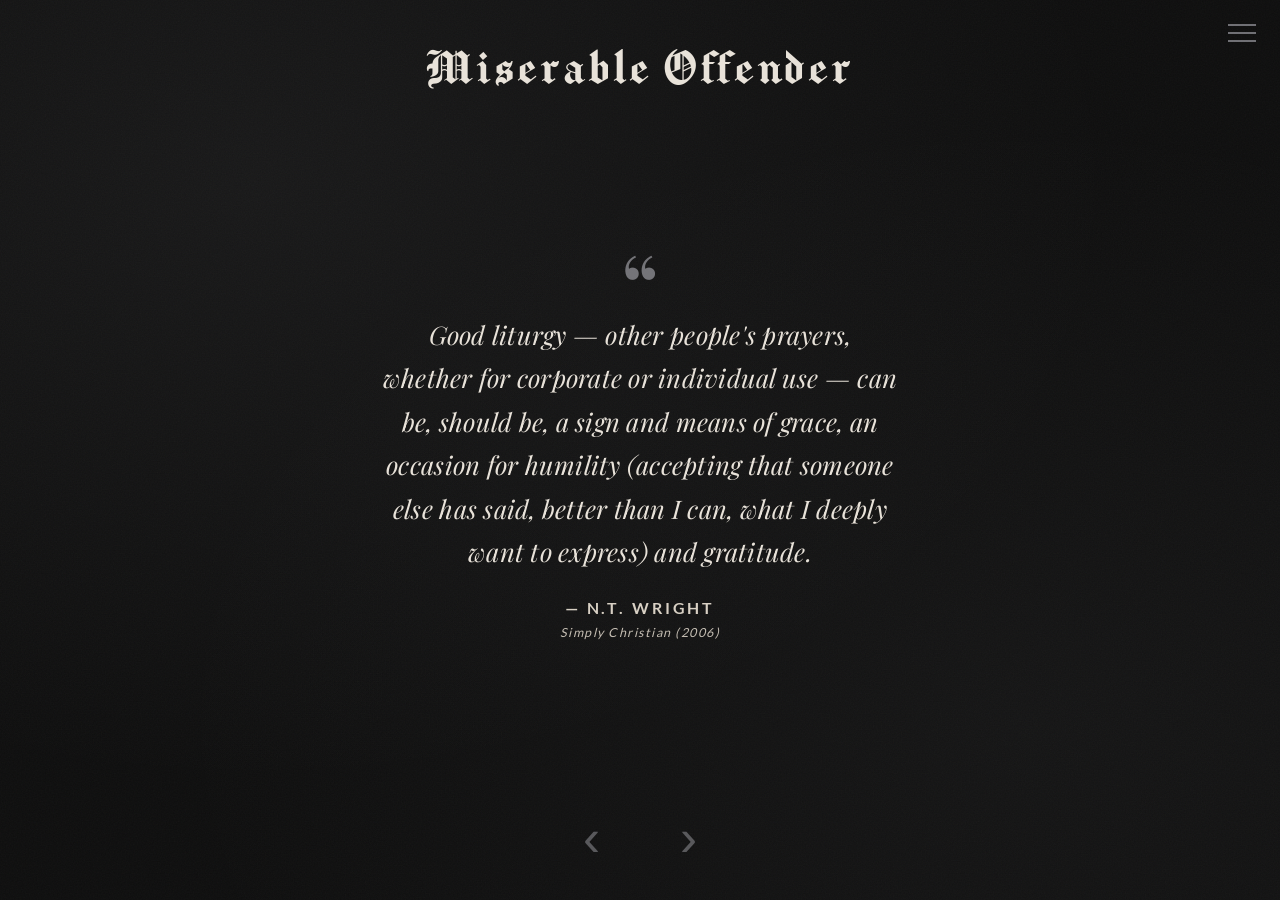
<file: index.html>
<!DOCTYPE html>
<html lang="en">
<head>
  <meta charset="UTF-8">
  <meta name="viewport" content="width=device-width, initial-scale=1.0">
  <title>Miserable Offender</title>
  <link rel="apple-touch-icon" sizes="180x180" href="apple-touch-icon.png">
  <link rel="icon" type="image/png" sizes="32x32" href="favicon-32x32.png">
  <link rel="icon" type="image/png" sizes="16x16" href="favicon-16x16.png">
  <link rel="icon" type="image/x-icon" href="favicon.ico">
  <meta name="description" content="Quotes about the phrase 'Miserable Offender' and the Book of Common Prayer">
  <link rel="canonical" href="https://www.miserableoffender.com/">

  <meta property="og:title" content="Miserable Offender">
  <meta property="og:description" content="Quotes about the phrase 'Miserable Offender' and the Book of Common Prayer">
  <meta property="og:image" content="https://www.miserableoffender.com/images/og-image.png">
  <meta property="og:url" content="https://www.miserableoffender.com/">
  <meta property="og:type" content="website">
  <meta property="og:site_name" content="Miserable Offender">
  <meta name="twitter:card" content="summary_large_image">
  <meta name="theme-color" content="#0d0d0d">


  <link rel="stylesheet" href="css/miserable.css">
  <link rel="stylesheet" href="css/index.css">
</head>
<body>

  <nav class="site-nav" aria-label="Site">
    <button class="hamburger" id="hamburger" aria-label="Open menu" aria-expanded="false">
      <span></span><span></span><span></span>
    </button>
    <div class="nav-menu" id="nav-menu">
      <a href="allquotes.html">All Quotes</a>
      <a href="stickers.html">Stickers</a>
      <a href="about.html">About</a>
    </div>
  </nav>

  <main class="page-center">
    <h1 class="site-title"><span>Miserable</span> <span>Offender</span></h1>

    <blockquote class="quote-card" id="card">
    <span class="open-quote" aria-hidden="true">&ldquo;</span>
    <p id="quote-text"><noscript>JavaScript must be enabled to display quotes.</noscript></p>
    <p id="quote-author"></p>
    <p id="quote-source"></p>
    </blockquote>
  </main>

  <div class="quote-nav">
    <button class="prev-quote-btn" title="Previous quote (←)" aria-label="Previous quote">&#8249;</button>
    <button class="next-quote-btn" title="Next quote (Space / →)" aria-label="Next quote">&#8250;</button>
  </div>

  <script src="js/nav.js" defer></script>
  <script>
    let deck = [];
    let deckIndex = 0;

    // Fisher-Yates shuffle (in place)
    function shuffle(arr) {
      for (let i = arr.length - 1; i > 0; i--) {
        const j = Math.floor(Math.random() * (i + 1));
        [arr[i], arr[j]] = [arr[j], arr[i]];
      }
    }

    function getNextQuote() {
      if (deckIndex >= deck.length) deckIndex = 0;
      return deck[deckIndex++];
    }

    function getPrevQuote() {
      deckIndex -= 2;
      if (deckIndex < 0) deckIndex = deck.length + deckIndex;
      return deck[deckIndex++];
    }

    function displayQuote(quote) {
      document.getElementById('quote-text').textContent = quote.text;
      const authorEl = document.getElementById('quote-author');
      authorEl.textContent = quote.author ?? '';
      authorEl.classList.toggle('hidden', !quote.author);

      const sourceEl = document.getElementById('quote-source');
      if (quote.url) {
        sourceEl.innerHTML = `<a href="${quote.url}" target="_blank" rel="noopener noreferrer">${quote.source}</a>`;
        document.getElementById('card').setAttribute('cite', quote.url);
      } else {
        sourceEl.textContent = quote.source;
        document.getElementById('card').removeAttribute('cite');
      }
    }

    function initDeck(data) {
      deck = [...data];
      shuffle(deck);
      displayQuote(getNextQuote());
    }

    function setupKeyboardNav() {
      document.addEventListener('keydown', e => {
        if (e.key === ' ' || e.key === 'ArrowRight') {
          e.preventDefault();
          if (!document.querySelector('.next-quote-btn').disabled) nextQuote();
        } else if (e.key === 'ArrowLeft') {
          e.preventDefault();
          if (!document.querySelector('.prev-quote-btn').disabled) prevQuote();
        }
      });
    }

    function setupSwipeNav() {
      let touchStartX, touchStartY;

      // Record where the finger first touched down
      document.addEventListener('touchstart', e => {
        touchStartX = e.changedTouches[0].clientX;
        touchStartY = e.changedTouches[0].clientY;
      }, { passive: true });

      document.addEventListener('touchend', e => {
        const dx = e.changedTouches[0].clientX - touchStartX;
        const dy = e.changedTouches[0].clientY - touchStartY;
        const animating = document.querySelector('.next-quote-btn').disabled;

        if (Math.abs(dx) > 80 && Math.abs(dy) < Math.abs(dx) && !animating) {
          if (dx < 0) nextQuote(); else prevQuote();
        }
      }, { passive: true });
    }

    function changeQuote(getQuoteFn) {
      const textEl   = document.getElementById('quote-text');
      const authorEl = document.getElementById('quote-author');
      const sourceEl = document.getElementById('quote-source');
      const btns = document.querySelectorAll('.quote-nav button');

      btns.forEach(b => b.disabled = true);

      textEl.classList.add('fade-out');
      authorEl.classList.add('fade-out');
      sourceEl.classList.add('fade-out');

      textEl.addEventListener('animationend', () => {
        textEl.classList.remove('fade-out');
        authorEl.classList.remove('fade-out');
        sourceEl.classList.remove('fade-out');

        displayQuote(getQuoteFn());

        textEl.classList.add('fade-in');
        authorEl.classList.add('fade-in');
        sourceEl.classList.add('fade-in');

        textEl.addEventListener('animationend', () => {
          textEl.classList.remove('fade-in');
          authorEl.classList.remove('fade-in');
          sourceEl.classList.remove('fade-in');
          btns.forEach(b => b.disabled = false);
        }, { once: true });
      }, { once: true });
    }

    const nextQuote = () => changeQuote(getNextQuote);
    const prevQuote = () => changeQuote(getPrevQuote);

    // Load quotes from JSON, shuffle into a deck, then cycle through in order
    fetch('quotes.json')
      .then(r => r.json())
      .then(data => {
        initDeck(data);
        document.querySelector('.prev-quote-btn').addEventListener('click', prevQuote);
        document.querySelector('.next-quote-btn').addEventListener('click', nextQuote);
        setupKeyboardNav();
        setupSwipeNav();
      })
      .catch(() => {
        document.getElementById('quote-text').textContent = 'Failed to load quotes.';
      });
  </script>

</body>
</html>
</file>
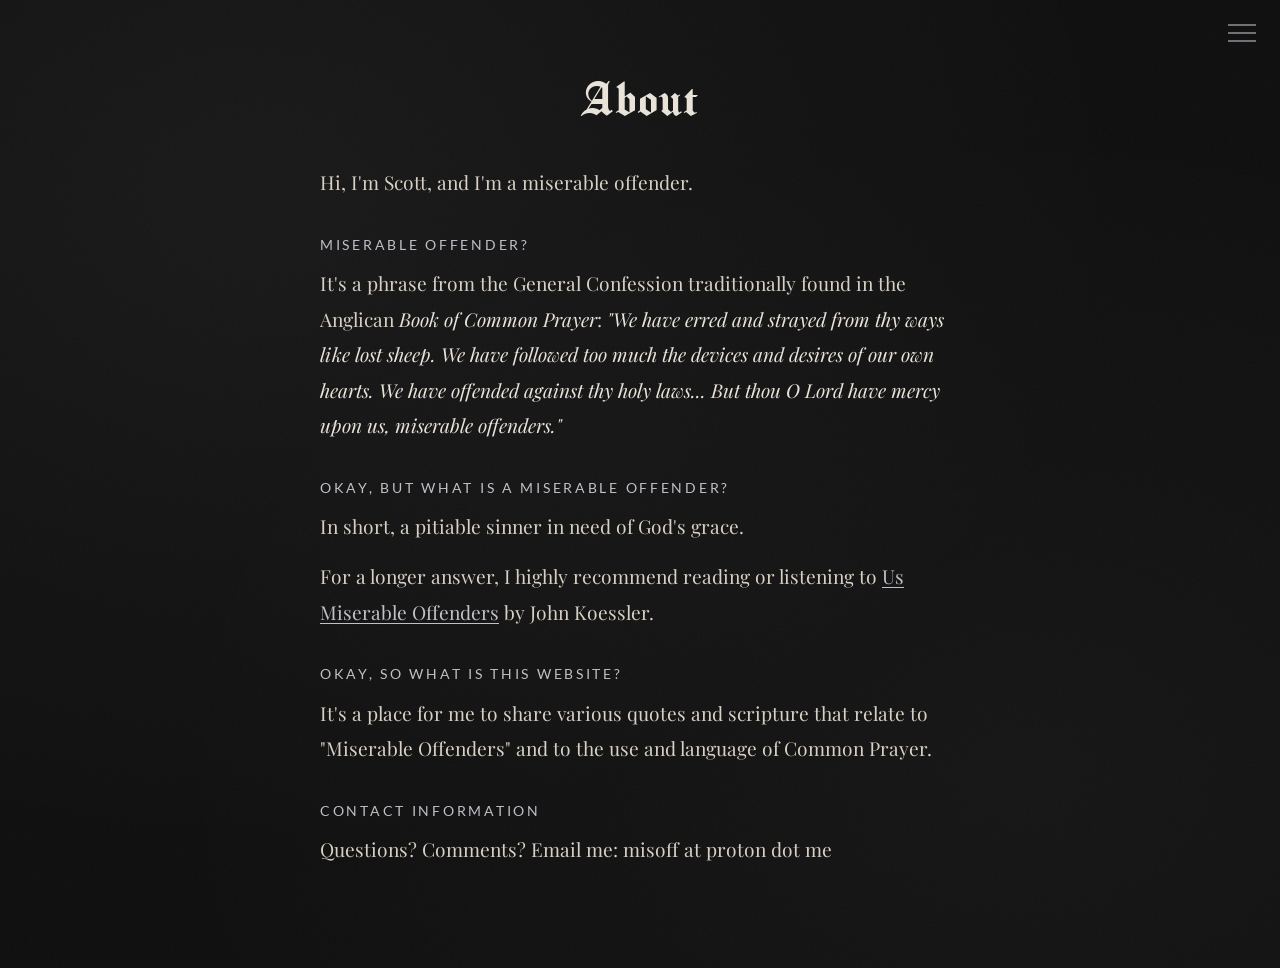
<file: about.html>
<!DOCTYPE html>
<html lang="en">
<head>
  <meta charset="UTF-8">
  <meta name="viewport" content="width=device-width, initial-scale=1.0">
  <title>About — Miserable Offender</title>
  <link rel="apple-touch-icon" sizes="180x180" href="apple-touch-icon.png">
  <link rel="icon" type="image/png" sizes="32x32" href="favicon-32x32.png">
  <link rel="icon" type="image/png" sizes="16x16" href="favicon-16x16.png">
  <link rel="icon" type="image/x-icon" href="favicon.ico">
  <meta name="description" content="About the Miserable Offender website">
  <link rel="canonical" href="https://www.miserableoffender.com/about.html">

  <meta property="og:title" content="About — Miserable Offender">
  <meta property="og:description" content="About the Miserable Offender website">
  <meta property="og:image" content="https://www.miserableoffender.com/images/og-image.png">
  <meta property="og:url" content="https://www.miserableoffender.com/about.html">
  <meta property="og:type" content="website">
  <meta property="og:site_name" content="Miserable Offender">
  <meta name="twitter:card" content="summary_large_image">
  <meta name="theme-color" content="#0d0d0d">


  <link rel="stylesheet" href="css/miserable.css">
  <link rel="stylesheet" href="css/page.css">
</head>
<body class="page-body">

  <nav class="site-nav" aria-label="Site">
    <button class="hamburger" id="hamburger" aria-label="Open menu" aria-expanded="false">
      <span></span><span></span><span></span>
    </button>
    <div class="nav-menu" id="nav-menu">
      <a href="./">Home</a>
      <a href="allquotes.html">All Quotes</a>
      <a href="stickers.html">Stickers</a>
    </div>
  </nav>

  <main class="page-content">
    <h1 class="page-title">About</h1>

    <p class="page-intro">Hi, I'm Scott, and I'm a miserable offender.</p>

    <section class="page-section">
      <h2>Miserable Offender?</h2>
      <p>It's a phrase from the General Confession traditionally found in the Anglican <em>Book of Common Prayer</em>: <em>"We have erred and strayed from thy ways like lost sheep. We have followed too much the devices and desires of our own hearts. We have offended against thy holy laws... But thou O Lord have mercy upon us, miserable offenders."</em></p>
    </section>

    <section class="page-section">
      <h2>Okay, but what is a Miserable Offender?</h2>
      <p>In short, a pitiable sinner in need of God's grace.</p>
      <p>For a longer answer, I highly recommend reading or listening to <a href="https://johnkoessler.com/2020/11/04/us-miserable-offenders/">Us Miserable Offenders</a> by John Koessler.</p>
    </section>

    <section class="page-section">
      <h2>Okay, so what is this website?</h2>
      <p>It's a place for me to share various quotes and scripture that relate to "Miserable Offenders" and to the use and language of Common Prayer.</p>
    </section>

    <section class="page-section">
      <h2>Contact Information</h2>
      <p>Questions? Comments? Email me: misoff<!--TODO:Fix This--> a<!--TODO:Adjust CSS-->t pro<!--Future changes needed-->ton<!----> dot me</p>

    </section>

  </main>

  <script src="js/nav.js" defer></script>

</body>
</html>
</file>
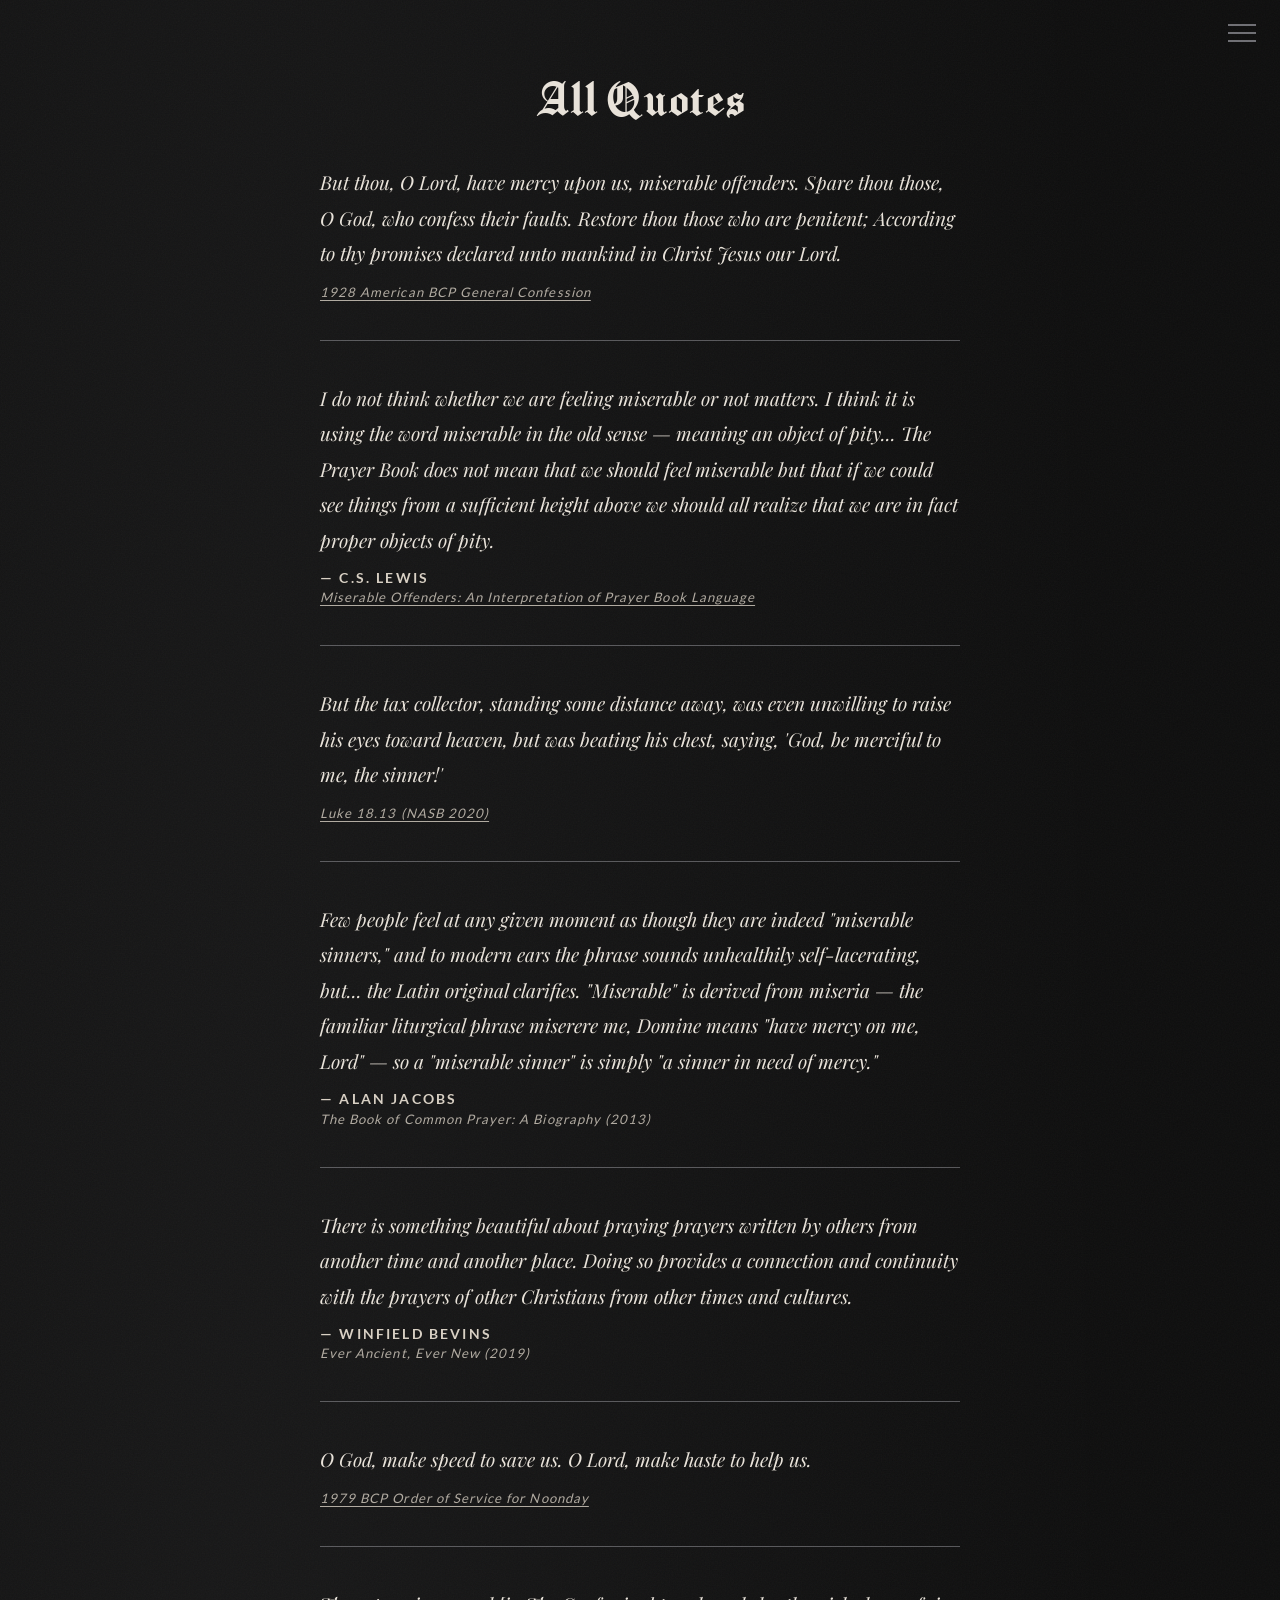
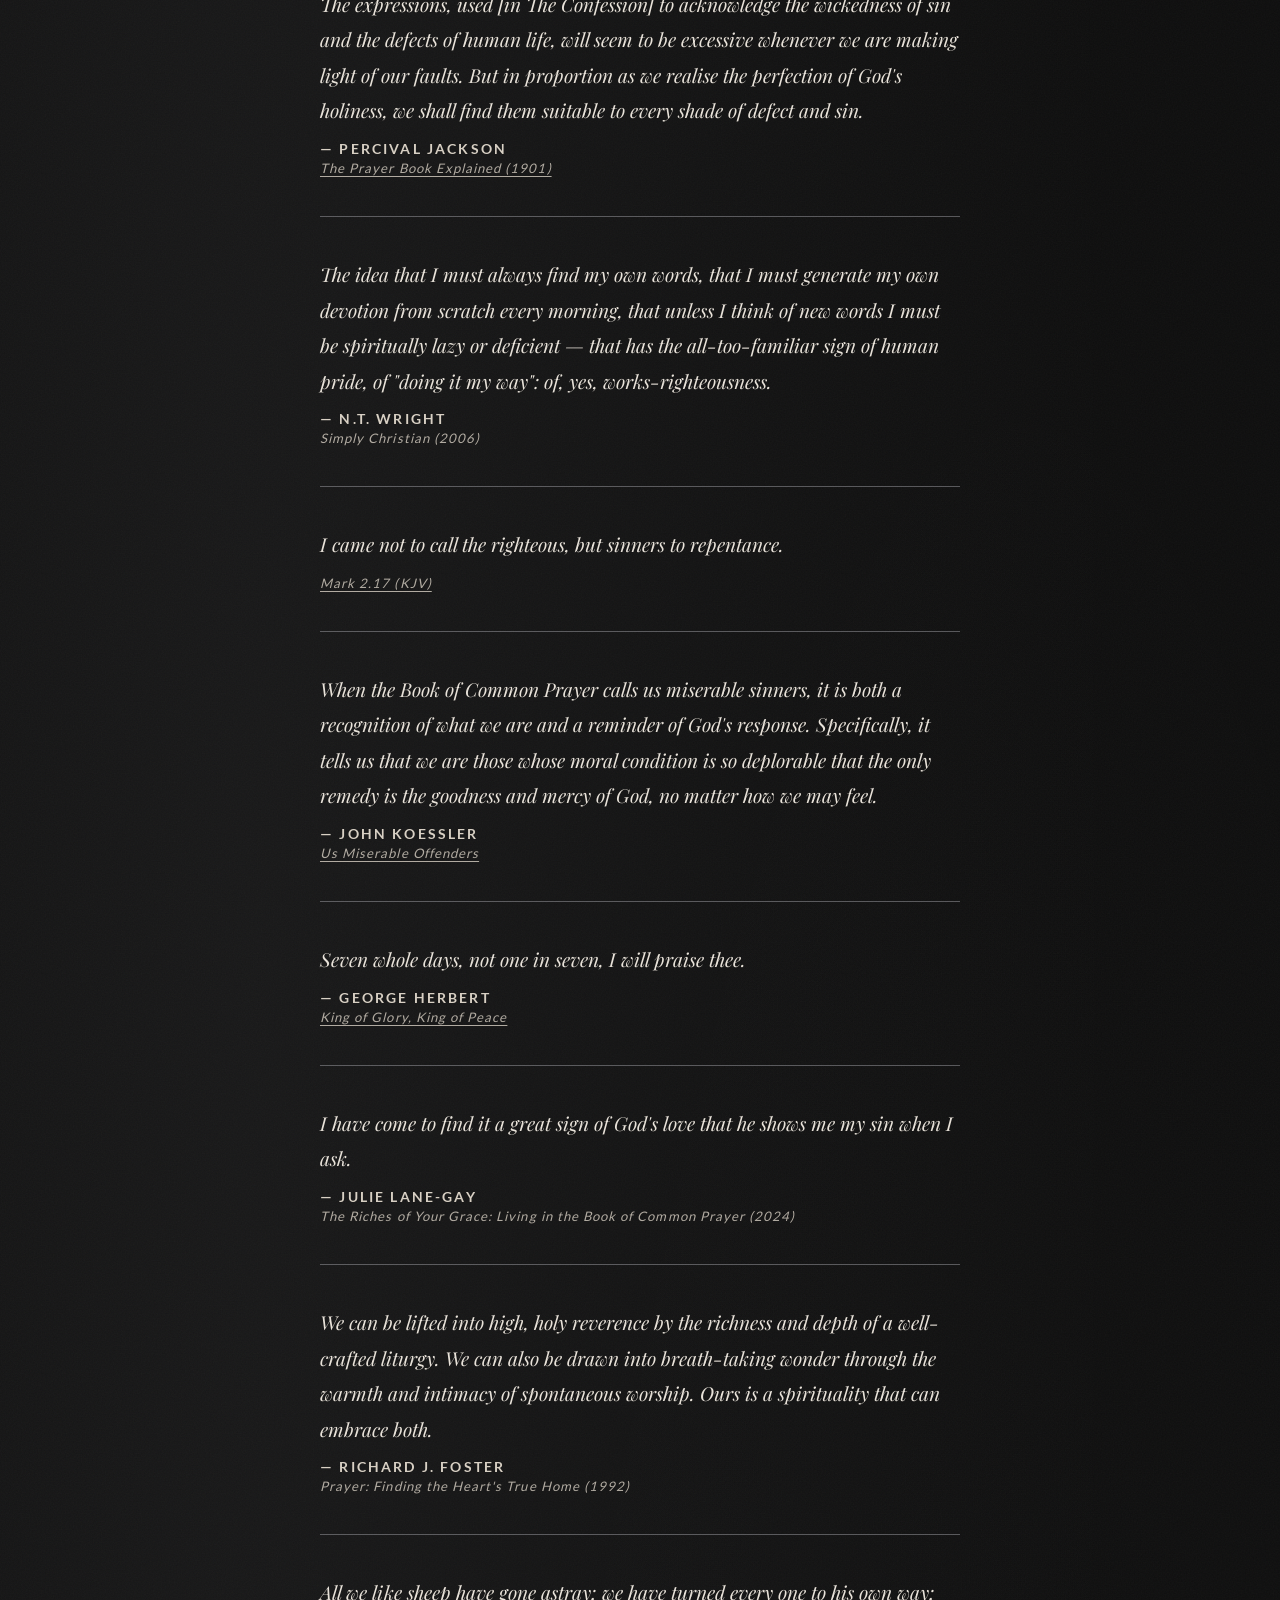
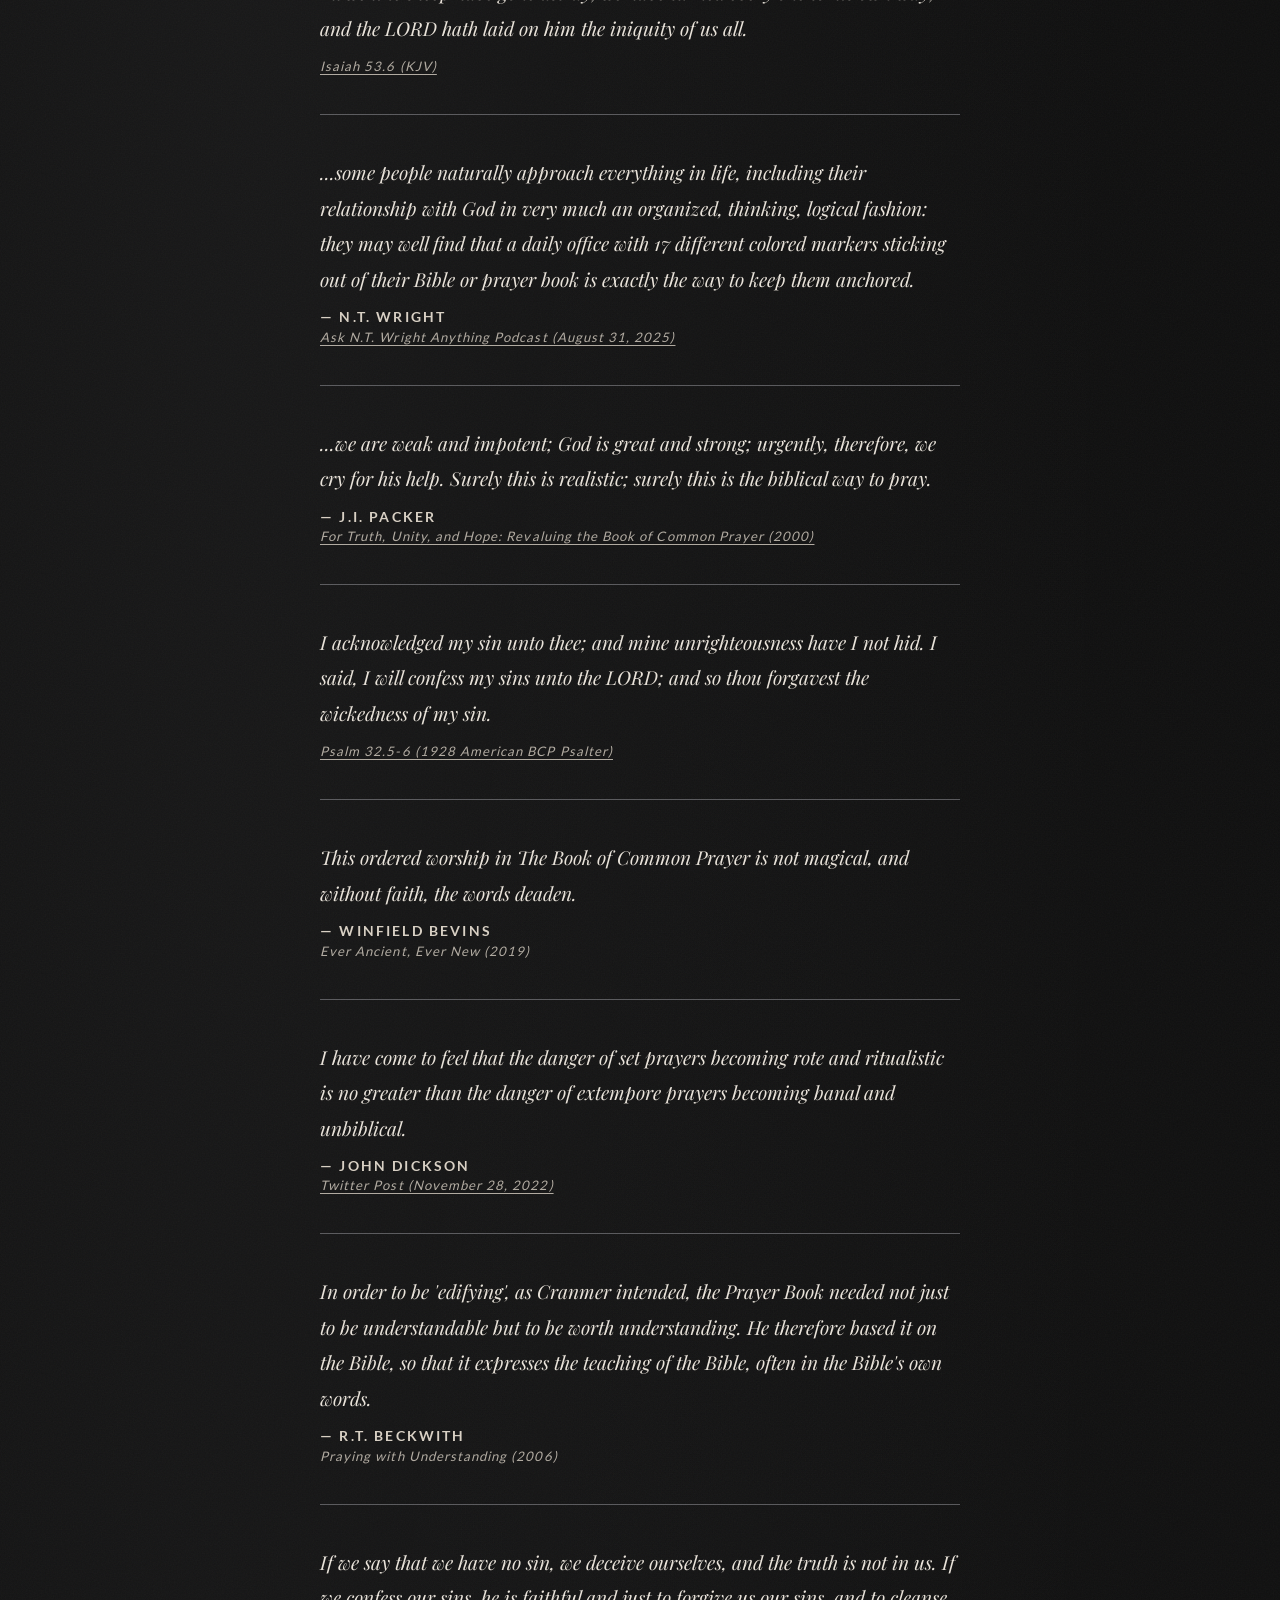
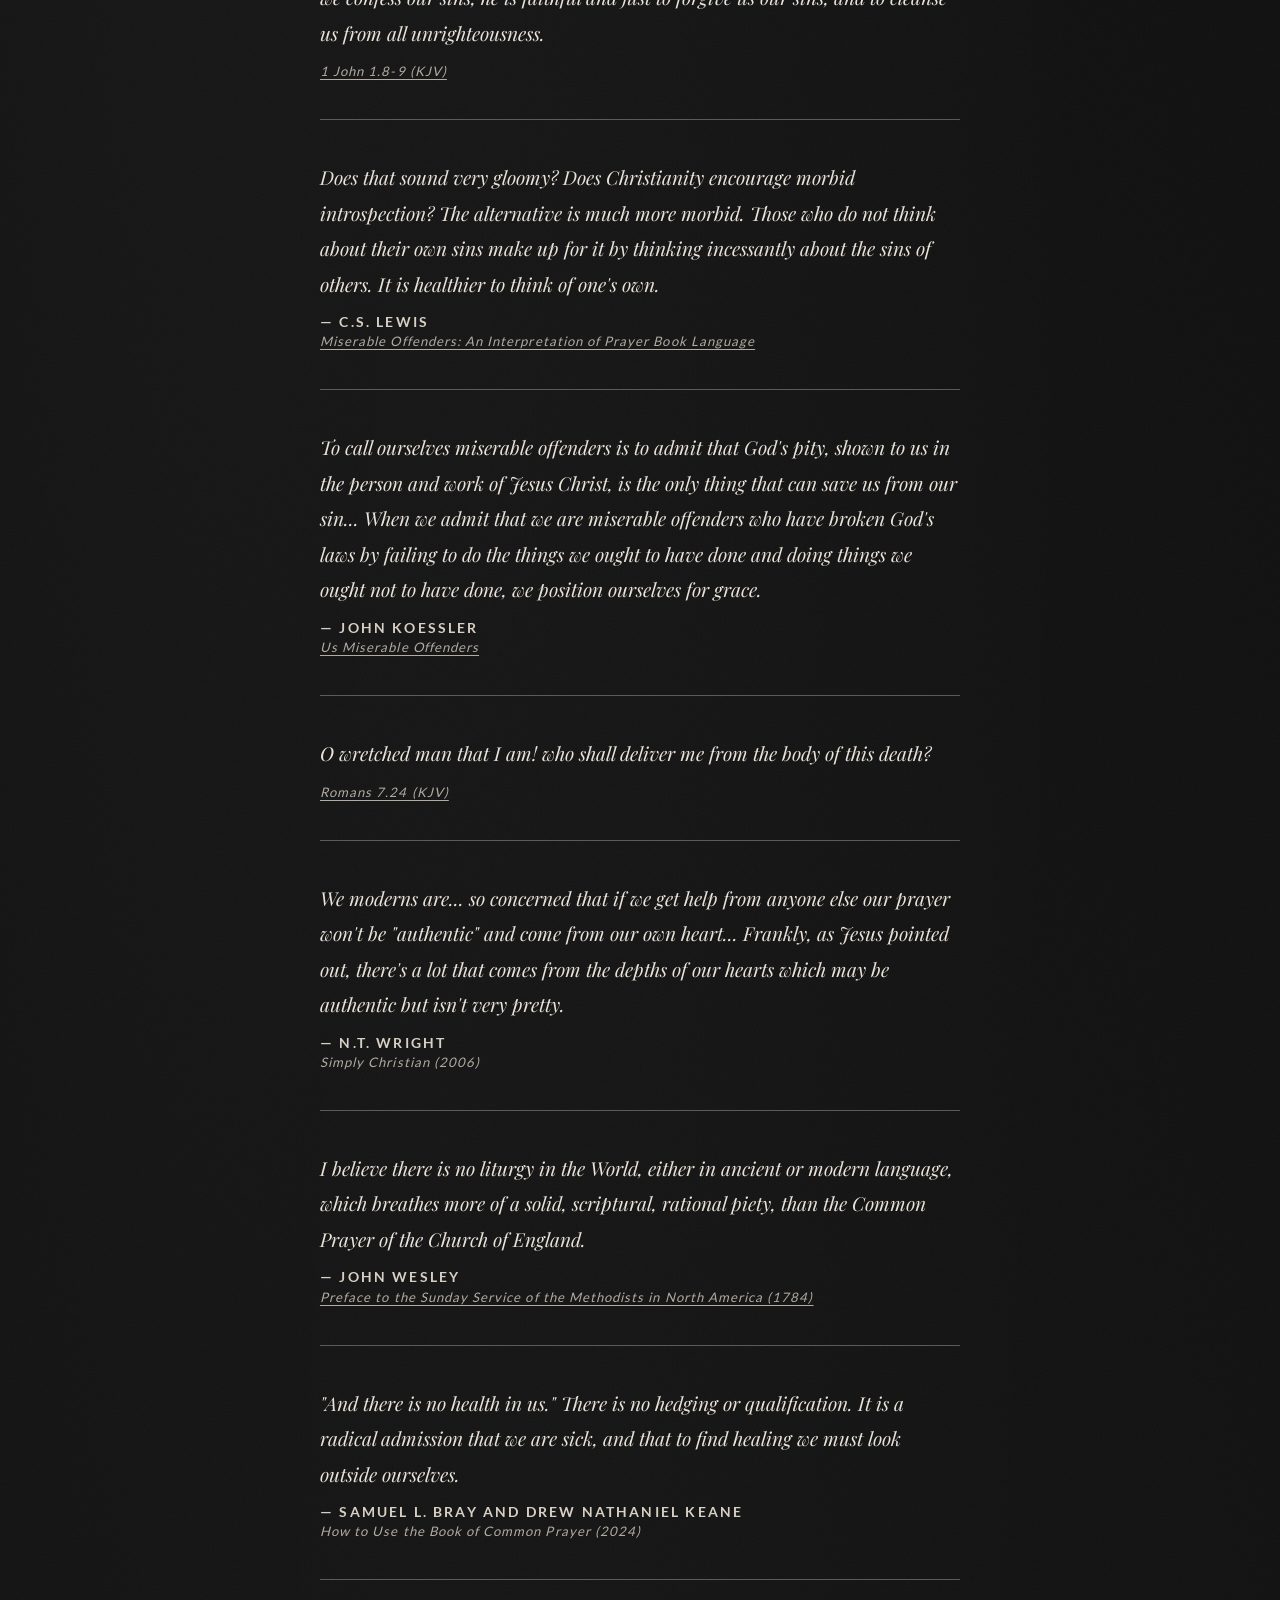
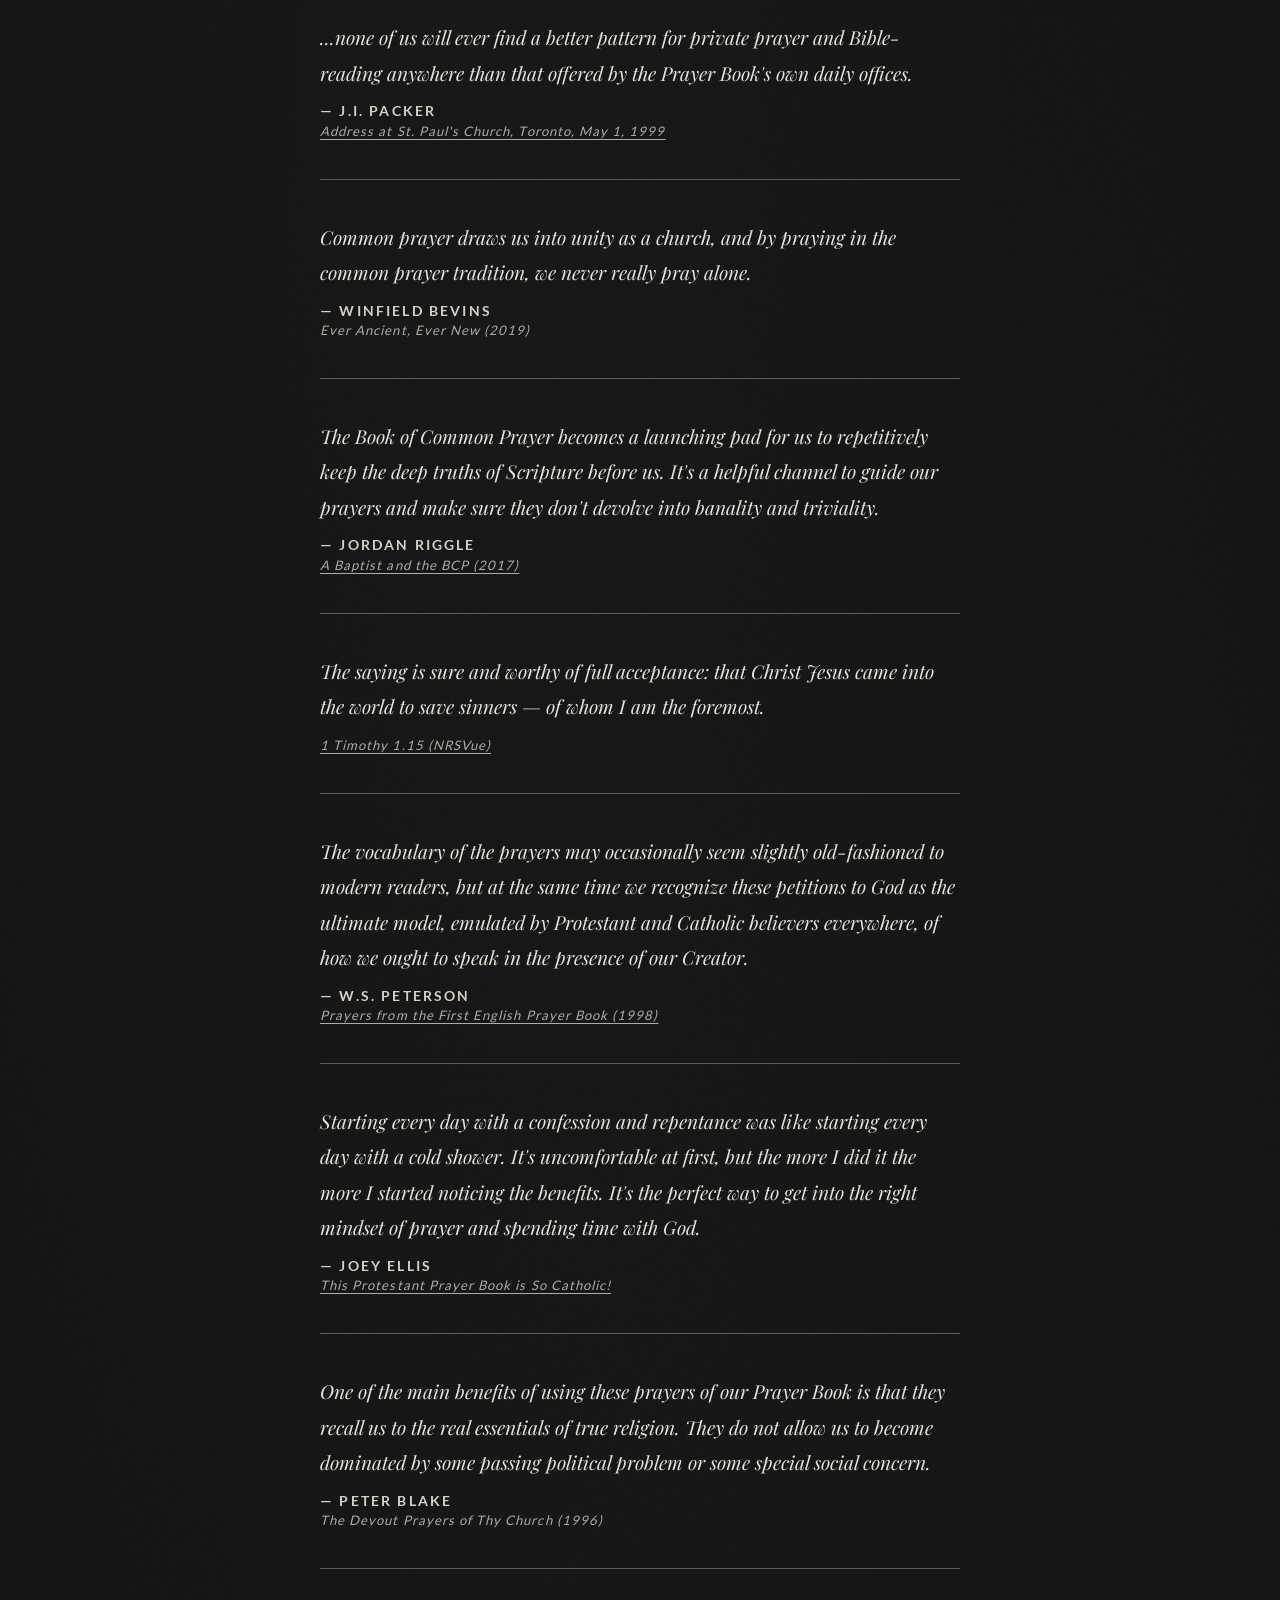
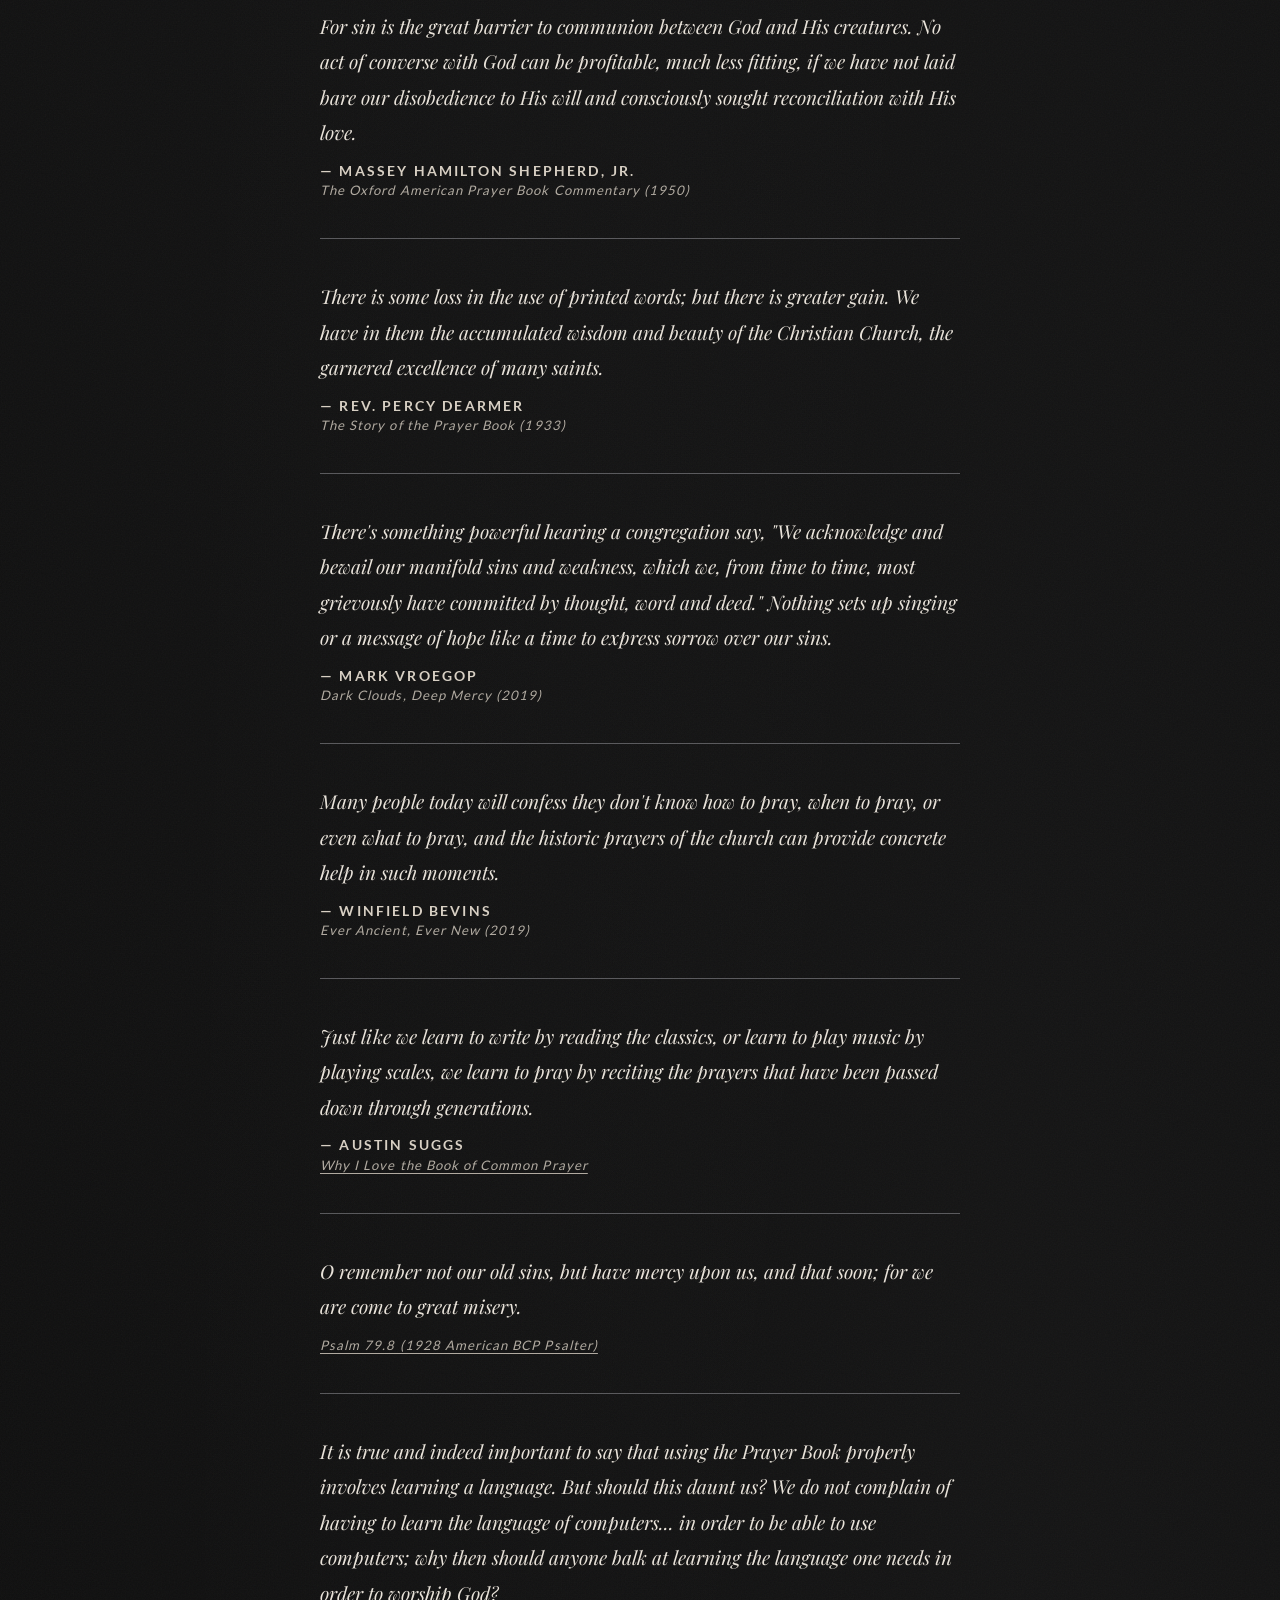
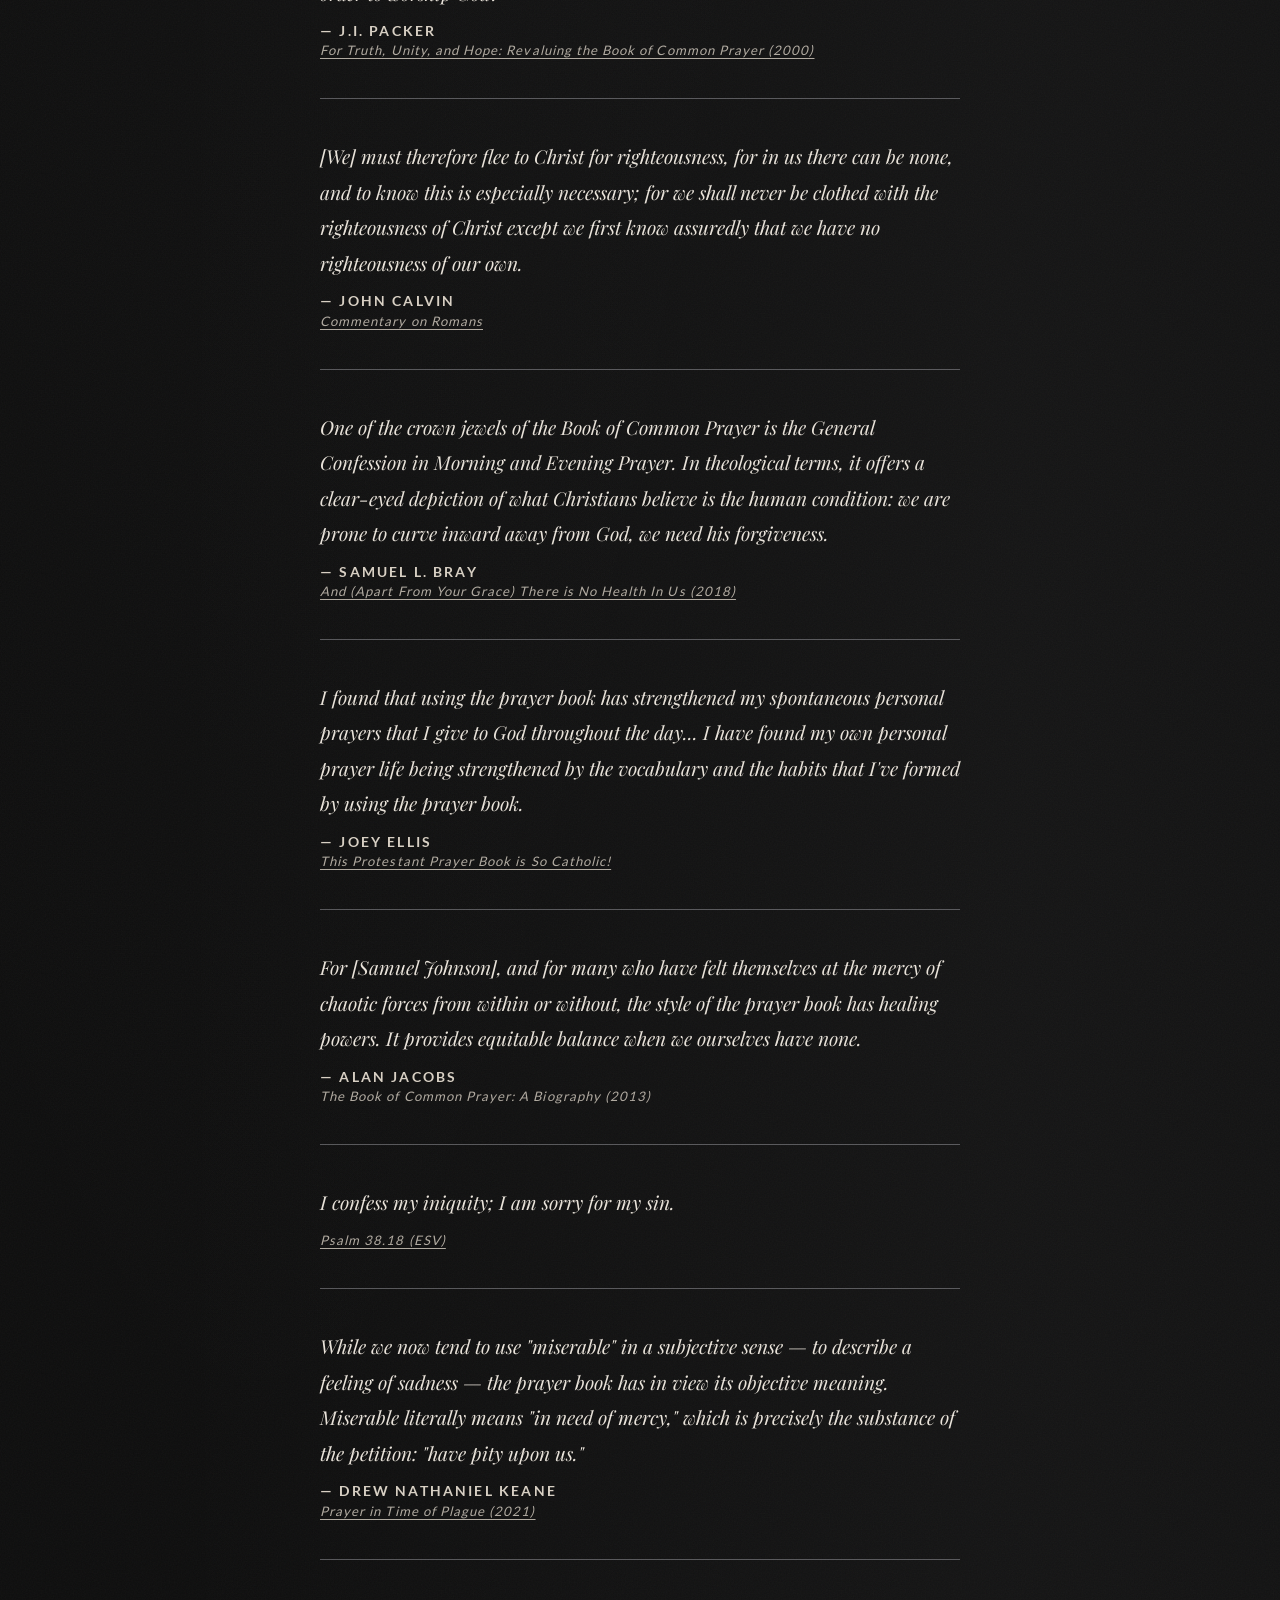
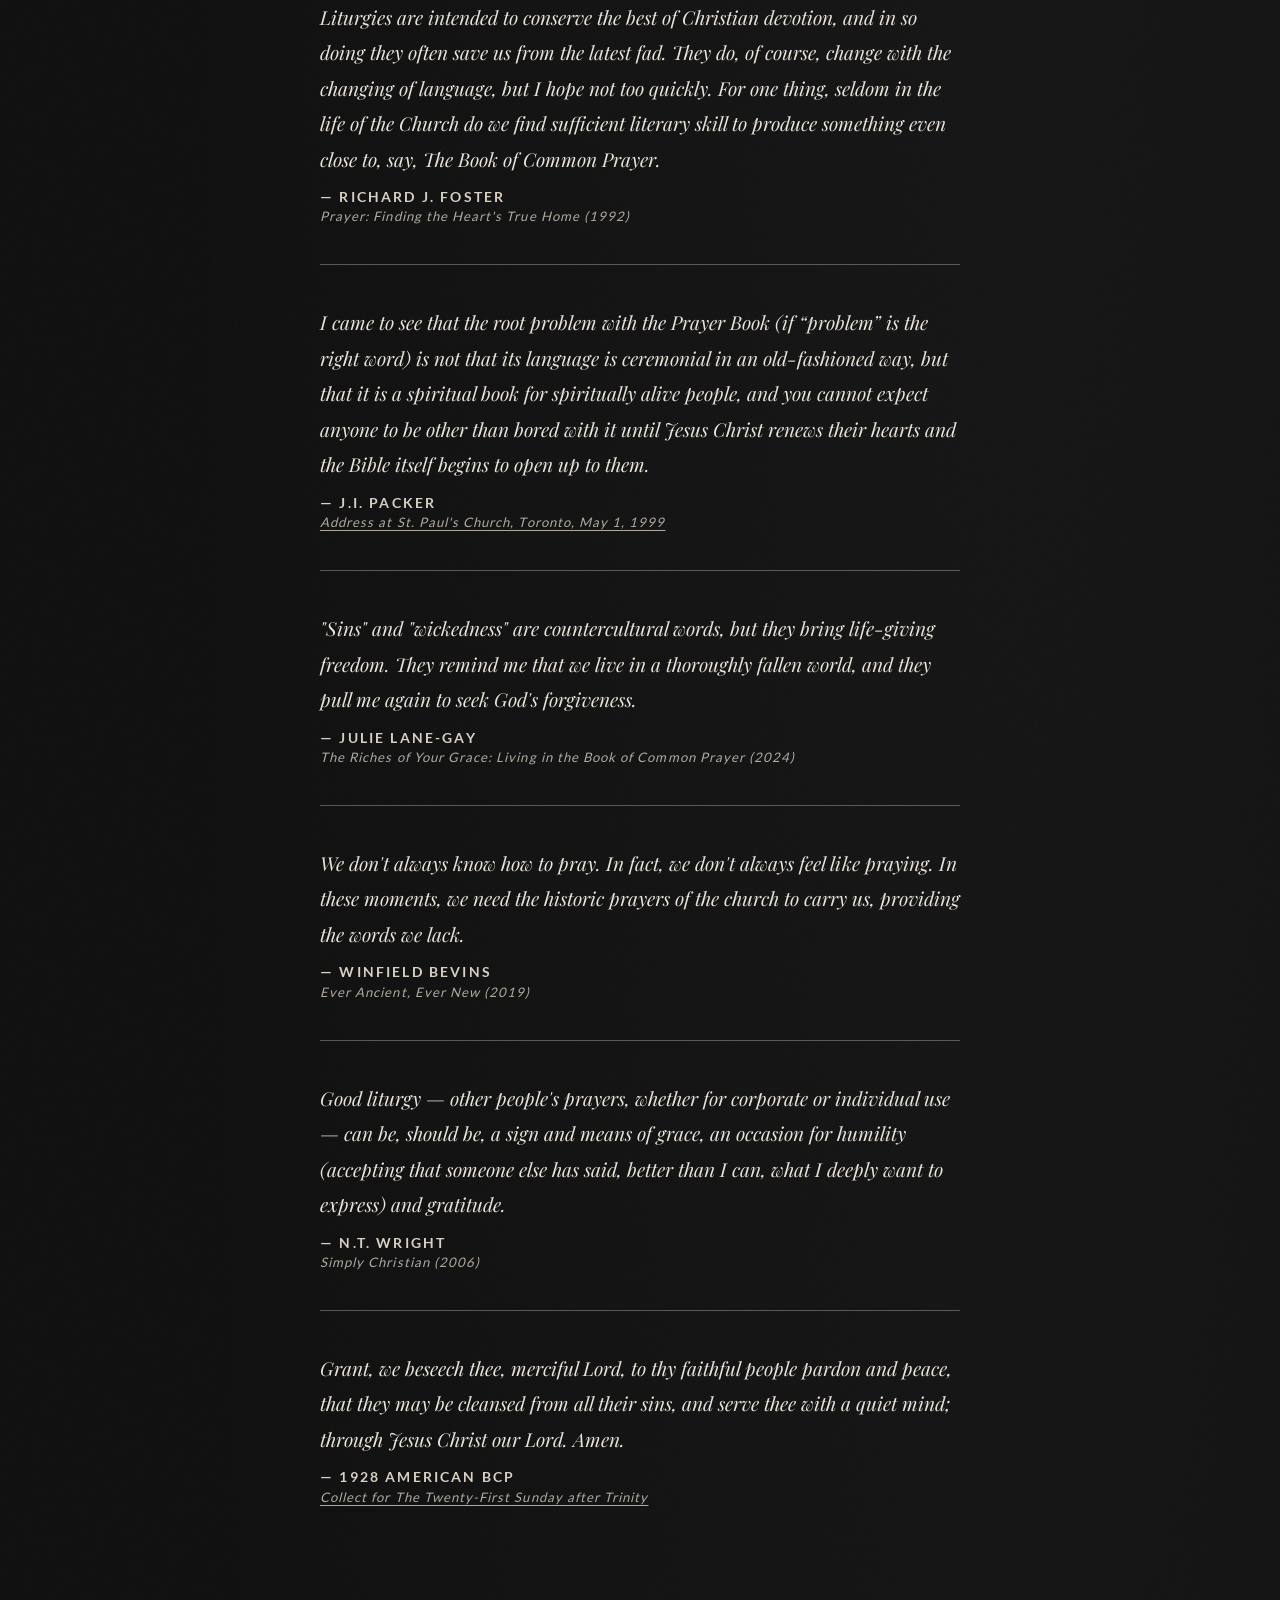
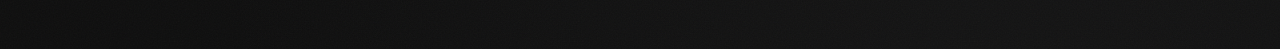
<file: allquotes.html>
<!DOCTYPE html>
<html lang="en">
<head>
  <meta charset="UTF-8">
  <meta name="viewport" content="width=device-width, initial-scale=1.0">
  <title>All Quotes — Miserable Offender</title>
  <link rel="apple-touch-icon" sizes="180x180" href="apple-touch-icon.png">
  <link rel="icon" type="image/png" sizes="32x32" href="favicon-32x32.png">
  <link rel="icon" type="image/png" sizes="16x16" href="favicon-16x16.png">
  <link rel="icon" type="image/x-icon" href="favicon.ico">
  <meta name="description" content="The full collection of quotes about the phrase 'Miserable Offender' and the Book of Common Prayer">
  <link rel="canonical" href="https://www.miserableoffender.com/allquotes.html">

  <meta property="og:title" content="All Quotes — Miserable Offender">
  <meta property="og:description" content="The full collection of quotes about the phrase 'Miserable Offender' and the Book of Common Prayer">
  <meta property="og:image" content="https://www.miserableoffender.com/images/og-image.png">
  <meta property="og:url" content="https://www.miserableoffender.com/allquotes.html">
  <meta property="og:type" content="website">
  <meta property="og:site_name" content="Miserable Offender">
  <meta name="twitter:card" content="summary_large_image">
  <meta name="theme-color" content="#0d0d0d">


  <link rel="stylesheet" href="css/miserable.css">
  <link rel="stylesheet" href="css/page.css">
</head>
<body class="page-body">

  <nav class="site-nav" aria-label="Site">
    <button class="hamburger" id="hamburger" aria-label="Open menu" aria-expanded="false">
      <span></span><span></span><span></span>
    </button>
    <div class="nav-menu" id="nav-menu">
      <a href="./">Home</a>
      <a href="stickers.html">Stickers</a>
      <a href="about.html">About</a>
    </div>
  </nav>

  <main class="page-content">
    <h1 class="page-title">All Quotes</h1>
    <div id="quotes-list"><noscript>JavaScript must be enabled to view quotes.</noscript></div>
  </main>

  <script src="js/nav.js" defer></script>
  <script>
    fetch('quotes.json')
      .then(r => r.json())
      .then(quotes => {
        const list = document.getElementById('quotes-list');
        list.innerHTML = quotes.map(q => {
          const source = q.url
            ? `<span class="aq-source"><a href="${q.url}" target="_blank" rel="noopener noreferrer">${q.source}</a></span>`
            : `<span class="aq-source">${q.source}</span>`;
          const author = q.author
            ? `<span class="aq-author">${q.author}</span>`
            : '';
          return `
            <blockquote class="aq-entry"${q.url ? ` cite="${q.url}"` : ''}>
              <p class="aq-text">${q.text}</p>
              <footer class="aq-footer">${author}${source}</footer>
            </blockquote>`;
        }).join('');
      })
      .catch(() => {
        document.getElementById('quotes-list').textContent = 'Failed to load quotes.';
      });
  </script>

</body>
</html>
</file>
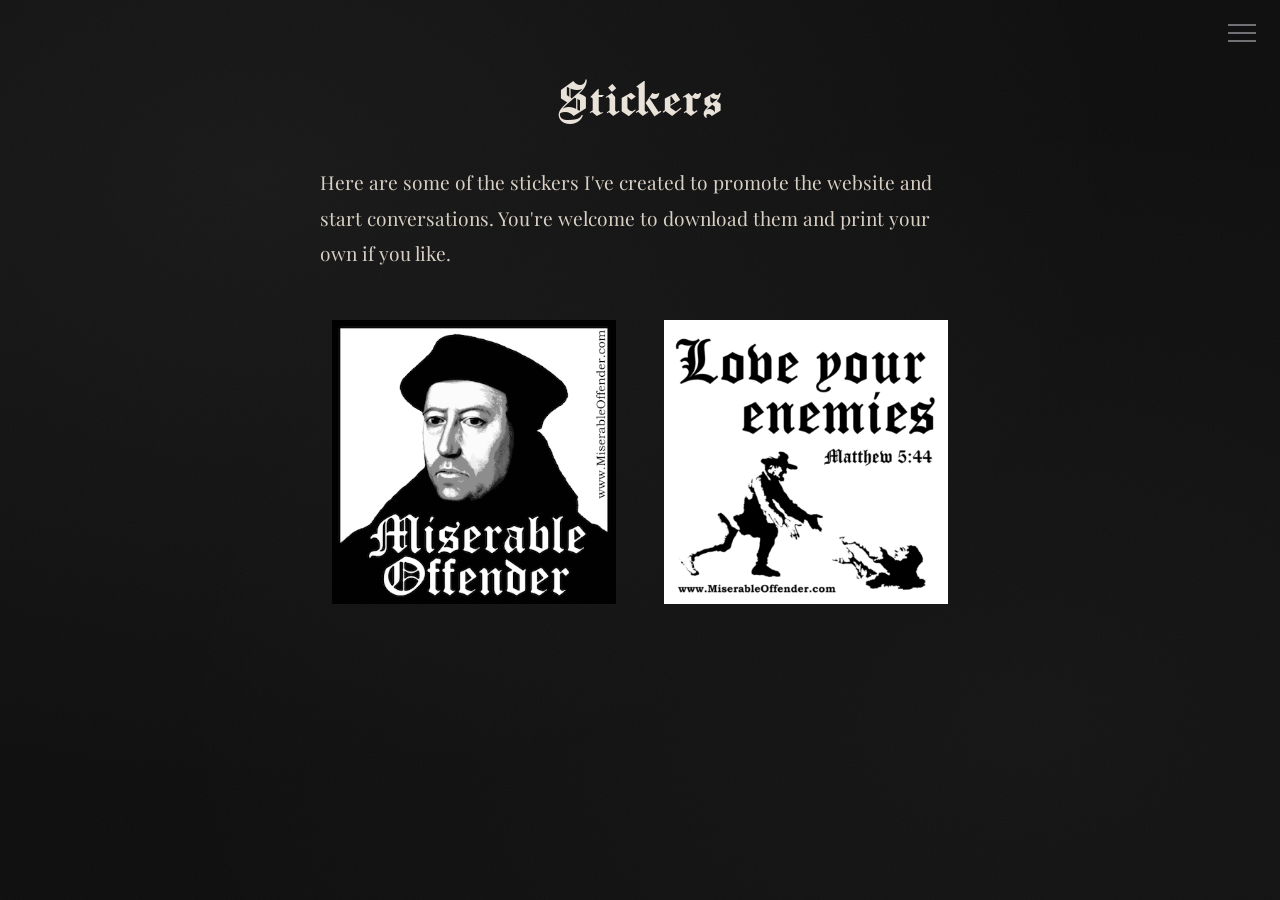
<file: stickers.html>
<!DOCTYPE html>
<html lang="en">
<head>
  <meta charset="UTF-8">
  <meta name="viewport" content="width=device-width, initial-scale=1.0">
  <title>Stickers — Miserable Offender</title>
  <link rel="apple-touch-icon" sizes="180x180" href="apple-touch-icon.png">
  <link rel="icon" type="image/png" sizes="32x32" href="favicon-32x32.png">
  <link rel="icon" type="image/png" sizes="16x16" href="favicon-16x16.png">
  <link rel="icon" type="image/x-icon" href="favicon.ico">
  <meta name="description" content="Miserable Offender Sticker Gallery">
  <link rel="canonical" href="https://www.miserableoffender.com/stickers.html">

  <meta property="og:title" content="Stickers — Miserable Offender">
  <meta property="og:description" content="Miserable Offender Sticker Gallery">
  <meta property="og:image" content="https://www.miserableoffender.com/images/og-image.png">
  <meta property="og:url" content="https://www.miserableoffender.com/stickers.html">
  <meta property="og:type" content="website">
  <meta property="og:site_name" content="Miserable Offender">
  <meta name="twitter:card" content="summary_large_image">
  <meta name="theme-color" content="#0d0d0d">


  <link rel="stylesheet" href="css/miserable.css">
  <link rel="stylesheet" href="css/page.css">
</head>
<body class="page-body">

  <nav class="site-nav" aria-label="Site">
    <button class="hamburger" id="hamburger" aria-label="Open menu" aria-expanded="false">
      <span></span><span></span><span></span>
    </button>
    <div class="nav-menu" id="nav-menu">
      <a href="./">Home</a>
      <a href="allquotes.html">All Quotes</a>
      <a href="about.html">About</a>
    </div>
  </nav>

  <main class="page-content">
    <h1 class="page-title">Stickers</h1>

    <p class="page-intro">Here are some of the stickers I've created to promote the website and start conversations. You're welcome to download them and print your own if you like.</p>

    <div class="sticker-grid">
      <a class="sticker-item" href="images/miserable-offender-cranmer-sticker.png" target="_blank" rel="noopener noreferrer">
        <img src="images/miserable-offender-cranmer-sticker-thumb.png" alt="Miserable Offender — Cranmer sticker" width="400" height="400">
      </a>
      <a class="sticker-item" href="images/love-your-enemies-dirk-willems-sticker.png" target="_blank" rel="noopener noreferrer">
        <img src="images/love-your-enemies-dirk-willems-sticker-thumb.png" alt="Love Your Enemies — Dirk Willems sticker" width="400" height="400">
      </a>
    </div>
  </main>

  <script src="js/nav.js" defer></script>

</body>
</html>
</file>
<file: css/miserable.css>
@font-face {
  font-family: 'Chomsky';
  src: url('../fonts/chomsky-webfont.woff2') format('woff2'),
       url('../fonts/chomsky-webfont.woff') format('woff');
  font-weight: normal;
  font-style: normal;
  font-display: swap;
}

@font-face {
  font-family: 'Lato';
  font-style: normal;
  font-weight: 400;
  font-display: swap;
  src: url('../fonts/lato-400.woff2') format('woff2');
}

@font-face {
  font-family: 'Lato';
  font-style: normal;
  font-weight: 700;
  font-display: swap;
  src: url('../fonts/lato-700.woff2') format('woff2');
}

@font-face {
  font-family: 'Playfair Display';
  font-style: normal;
  font-weight: 400 700;
  font-display: swap;
  src: url('../fonts/playfair-display.woff2') format('woff2');
}

@font-face {
  font-family: 'Playfair Display';
  font-style: italic;
  font-weight: 400;
  font-display: swap;
  src: url('../fonts/playfair-display-italic.woff2') format('woff2');
}

:root {
  --parchment: #e8e2d9;
  --charcoal:  #0d0d0d;
  --silver: #c0c0c8;
  --muted:  #d8d0c4;
}

* { box-sizing: border-box; margin: 0; padding: 0; }

body {
  min-height: 100vh;
  background-color: var(--charcoal);
  background-image:
    radial-gradient(ellipse at 20% 20%, rgba(192,192,200,0.06) 0%, transparent 60%),
    radial-gradient(ellipse at 80% 80%, rgba(192,192,200,0.04) 0%, transparent 60%),
    url("data:image/svg+xml,%3Csvg xmlns='http://www.w3.org/2000/svg' width='400' height='400'%3E%3Cfilter id='n'%3E%3CfeTurbulence type='fractalNoise' baseFrequency='0.75' numOctaves='4' stitchTiles='stitch'/%3E%3C/filter%3E%3Crect width='400' height='400' filter='url(%23n)' opacity='0.04'/%3E%3C/svg%3E");
  display: flex;
  align-items: center;
  justify-content: center;
  font-family: 'Lato', sans-serif;
  color: var(--parchment);
}

/* ── Navigation ── */
.site-nav {
  position: fixed;
  top: 1.25rem;
  right: 1.25rem;
  z-index: 100;
}

.hamburger {
  background: none;
  border: none;
  cursor: pointer;
  padding: 0.25rem;
  display: flex;
  flex-direction: column;
  gap: 6px;
}
.hamburger span {
  display: block;
  width: 28px;
  height: 2px;
  background: var(--silver);
  opacity: 0.55;
  transition: opacity 0.2s;
}
.hamburger:hover span { opacity: 0.9; }

.nav-menu {
  display: none;
  flex-direction: column;
  position: absolute;
  top: calc(100% + 0.5rem);
  right: 0;
  background: #1a1a1a;
  border: 1px solid rgba(192,192,200,0.15);
  padding: 0.5rem 0;
  min-width: 140px;
}
.nav-menu.open { display: flex; }

.nav-menu a {
  padding: 0.55rem 1.25rem;
  font-family: 'Lato', sans-serif;
  font-size: 0.8rem;
  letter-spacing: 0.14em;
  text-transform: uppercase;
  color: var(--muted);
  text-decoration: none;
  transition: color 0.2s;
}
.nav-menu a:hover { color: var(--parchment); }

@keyframes fadeUp {
  to { opacity: 1; transform: translateY(0); }
}

@media (prefers-reduced-motion: reduce) {
  *, *::before, *::after {
    animation-duration: 0.001s !important;
    transition-duration: 0.001s !important;
  }
}
</file>
<file: css/index.css>
/* ── Layout wrapper ── */
.page-center {
  display: flex;
  flex-direction: column;
  align-items: center;
}

/* ── Site title ── */
.site-title {
  position: fixed;
  top: 3rem;
  left: 0;
  right: 0;
  z-index: 10;
  font-family: 'Chomsky', serif;
  font-size: clamp(2rem, 5vw, 2.8rem);
  font-weight: 400;
  letter-spacing: 0.08em;
  color: var(--parchment);
  text-align: center;
  opacity: 0;
  animation: fadeUp 0.8s ease forwards;
}

/* Stack title onto two lines on narrow screens to avoid hamburger overlap */
@media (max-width: 480px) {
  .site-title span { display: block; }
}

/* ── Card ── */
.quote-card {
  max-width: 680px;
  width: 90%;
  text-align: center;
  padding: 1.75rem 3rem;
  position: relative;
  opacity: 0;
  transform: translateY(18px);
  animation: fadeUp 0.8s ease forwards 0.15s;
}

/* Opening quote mark */
.open-quote {
  font-family: 'Playfair Display', serif;
  font-size: 6rem;
  line-height: 0.5;
  color: var(--silver);
  opacity: 0.55;
  display: block;
  margin-bottom: 0.25rem;
}

/* Quote text */
#quote-text {
  font-family: 'Playfair Display', serif;
  font-size: clamp(1.15rem, 2.8vw, 1.6rem);
  font-style: italic;
  line-height: 1.7;
  color: var(--parchment);
  letter-spacing: 0.01em;
}

/* Author */
#quote-author {
  margin-top: 1.5rem;
  font-family: 'Lato', sans-serif;
  font-weight: 700;
  letter-spacing: 0.18em;
  text-transform: uppercase;
  color: var(--muted);
}
#quote-author::before { content: '— '; }

/* Source */
/* When author is absent, preserve the same gap between quote text and source
   as when author is present (1.5rem author margin + 0.5rem source margin = 2rem) */
#quote-author.hidden + #quote-source {
  margin-top: 2rem;
}
#quote-source {
  margin-top: 0.5rem;
  font-family: 'Lato', sans-serif;
  font-weight: 400;
  font-size: 0.78rem;
  letter-spacing: 0.12em;
  font-style: italic;
  color: var(--muted);
  opacity: 0.9;
}

#quote-source a {
  color: var(--muted);
  text-decoration: underline;
  text-underline-offset: 3px;
  opacity: 0.9;
  transition: color 0.2s, opacity 0.2s;
}
#quote-source a:hover {
  color: var(--silver);
  opacity: 1;
}

/* Prev/next buttons — fixed to viewport so quote length changes don't move them */
.quote-nav {
  position: fixed;
  bottom: 2rem;
  left: 50%;
  transform: translateX(-50%);
  display: flex;
  gap: 5rem;
}
.quote-nav button {
  background: none;
  border: none;
  color: var(--silver);
  font-size: 3.2rem;
  opacity: 0.4;
  cursor: pointer;
  padding: 0;
  transition: opacity 0.25s;
}
@media (hover: hover) {
  .quote-nav button:hover { opacity: 0.85; }
}
.quote-nav button:active { opacity: 0.85; }

/* Narrow side padding on short viewports to widen the text column
   and reduce line count. Prevents overlapping header/button */
@media (max-height: 840px) {
  .quote-card { padding-left: 0.5rem; padding-right: 0.5rem; }
}

/* Hide decorative quote on very short viewports to further prevent
   overlapping header/button (iPhone SE, for example) */
@media (max-height: 760px) {
  .open-quote { display: none; }
}

.hidden { display: none; }

/* Fade animation triggered via JS */
.fade-out { animation: fadeOut 0.2s ease forwards; }
.fade-in  { animation: fadeIn  0.35s ease forwards; }
@keyframes fadeOut { to { opacity: 0; transform: translateY(-8px); } }
@keyframes fadeIn  { from { opacity: 0; transform: translateY(10px); } to { opacity: 1; transform: none; } }
</file>
<file: css/page.css>
/* Shared styles for interior pages (about, all quotes, etc.) */

.page-body {
  display: flex;
  align-items: flex-start;
  justify-content: center;
  padding: 5rem 1.5rem 4rem;
}

.page-content {
  max-width: 640px;
  width: 100%;
  margin: 0 auto;
  opacity: 0;
  transform: translateY(18px);
  animation: fadeUp 0.8s ease forwards 0.15s;
}

.page-title {
  font-family: 'Chomsky', serif;
  font-size: clamp(2rem, 5vw, 2.8rem);
  font-weight: 400;
  color: var(--parchment);
  margin-bottom: 2.5rem;
  letter-spacing: 0.02em;
  text-align: center;
}

.page-intro {
  font-family: 'Playfair Display', serif;
  font-size: clamp(1.05rem, 2vw, 1.2rem);
  line-height: 1.85;
  color: var(--muted);
  margin-bottom: 2.25rem;
}

.page-section {
  margin-bottom: 2.25rem;
}

.page-section h2 {
  font-family: 'Lato', sans-serif;
  font-size: 0.85rem;
  font-weight: 400;
  letter-spacing: 0.2em;
  text-transform: uppercase;
  color: var(--silver);
  margin-bottom: 0.85rem;
}

.page-section p {
  font-family: 'Playfair Display', serif;
  font-size: clamp(1.05rem, 2vw, 1.2rem);
  line-height: 1.85;
  color: var(--muted);
  margin-bottom: 0.9rem;
}

.page-section p em {
  font-style: italic;
  color: var(--parchment);
}

.page-section p:last-child {
  margin-bottom: 0;
}

.page-section a {
  color: var(--silver);
  text-decoration: underline;
  text-underline-offset: 3px;
  transition: color 0.2s;
}
.page-section a:hover {
  color: var(--parchment);
}

/* ── Sticker gallery ── */
.sticker-grid {
  display: grid;
  grid-template-columns: repeat(auto-fill, minmax(200px, 1fr));
  gap: 1.5rem;
}

.sticker-item {
  display: block;
  border-radius: 8px;
  overflow: hidden;
  transition: opacity 0.2s, transform 0.2s;
}
.sticker-item:hover {
  opacity: 0.85;
  transform: scale(1.03);
}

.sticker-item img {
  display: block;
  width: 100%;
  height: auto;
  padding: 0.75rem;
}

/* ── All Quotes list ── */
.aq-entry {
  margin-bottom: 2.5rem;
  padding-bottom: 2.5rem;
  border-bottom: 1px solid rgba(192,192,200,0.4);
}
.aq-entry:last-child {
  border-bottom: none;
}

.aq-text {
  font-family: 'Playfair Display', serif;
  font-size: clamp(1.05rem, 2vw, 1.2rem);
  font-style: italic;
  line-height: 1.85;
  color: var(--parchment);
  margin-bottom: 0.75rem;
}

.aq-footer {
  display: flex;
  flex-direction: column;
  gap: 0.2rem;
}

.aq-author {
  font-family: 'Lato', sans-serif;
  font-size: 0.85rem;
  font-weight: 700;
  letter-spacing: 0.16em;
  text-transform: uppercase;
  color: var(--muted);
}
.aq-author::before { content: '— '; }

.aq-source {
  font-family: 'Lato', sans-serif;
  font-size: 0.82rem;
  font-style: italic;
  letter-spacing: 0.08em;
  color: var(--muted);
  opacity: 0.8;
}

.aq-source a {
  color: var(--muted);
  text-decoration: underline;
  text-underline-offset: 3px;
  transition: color 0.2s, opacity 0.2s;
}
.aq-source a:hover {
  color: var(--silver);
  opacity: 1;
}
</file>
